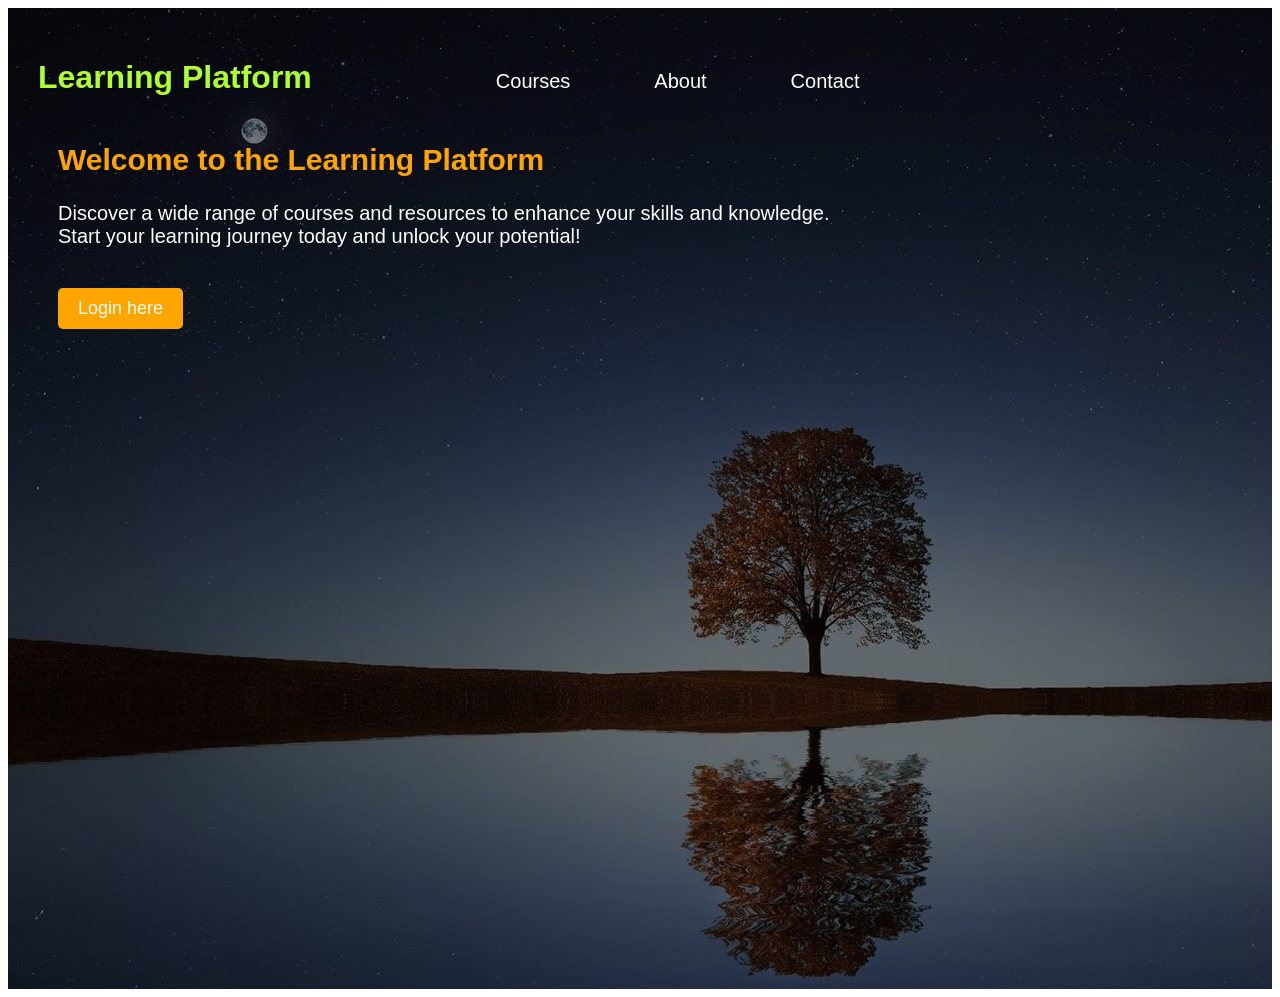
<file: index.html>
<!DOCTYPE html>
<html>
    <head>
        <meta charset="UTF-8">
        <title>Home</title>
        <link rel="stylesheet" href="style.css">
    </head>
    <body>
        <div class ="main">
        <div class="container">
            <h1>Learning Platform</h1>
            </div>
            <div class="navbar">
                <a href="courses.html">Courses</a>
                <a href="about.html">About</a>
                <a href="contact.html">Contact</a>
            </div>
            <div class="content">
                <h2>Welcome to the Learning Platform</h2>
                <p>Discover a wide range of courses and resources to enhance your skills and knowledge.<br>
                Start your learning journey today and unlock your potential!</p>
                <button class="btn"><a href="register.html">Login here</a></button>
            </div>
    
        </div>
    </body>
</html>
</file>
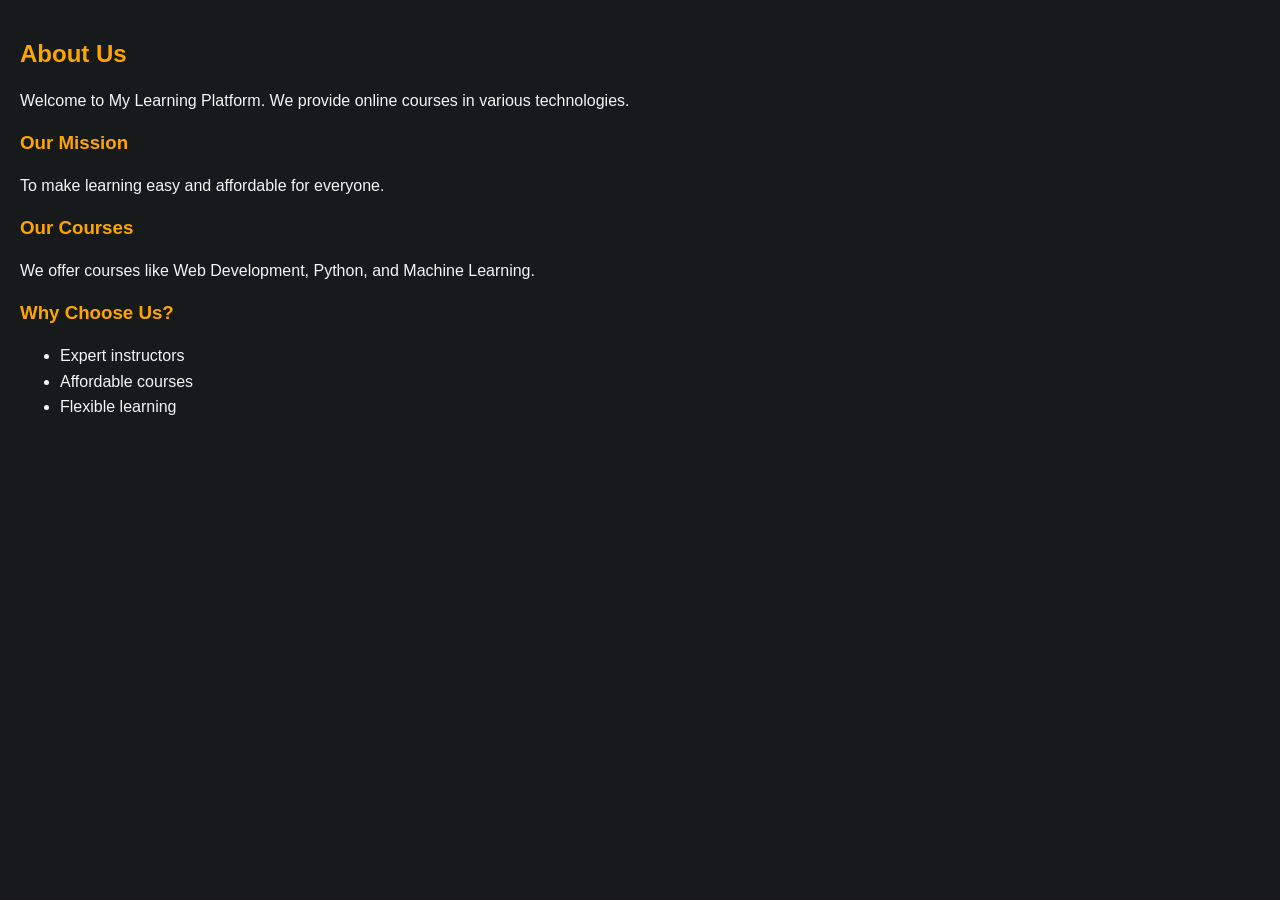
<file: about.html>
<!DOCTYPE html>
<html>
<head>
<title>About Us</title>
<style>
    body {
      font-family: Arial, sans-serif;
      background-color: rgb(22, 26, 26);
      margin: 0;
      padding: 20px;
    }
    h2 {
      color:orange;
    }
    h3 {
      color:orange;
    }
    p {
      color:whitesmoke;
      line-height: 1.6;
    }
    ul {
      color: whitesmoke;
      line-height: 1.6;
    }
    
    </style>
</head>
<body>

<h2>About Us</h2>

<p>Welcome to My Learning Platform. We provide online courses in various technologies.</p>

<h3>Our Mission</h3>
<p>To make learning easy and affordable for everyone.</p>

<h3>Our Courses</h3>
<p>We offer courses like Web Development, Python, and Machine Learning.</p>

<h3>Why Choose Us?</h3>
<ul>
<li>Expert instructors</li>
<li>Affordable courses</li>
<li>Flexible learning</li>
</ul>

</body>
</html>
</file>
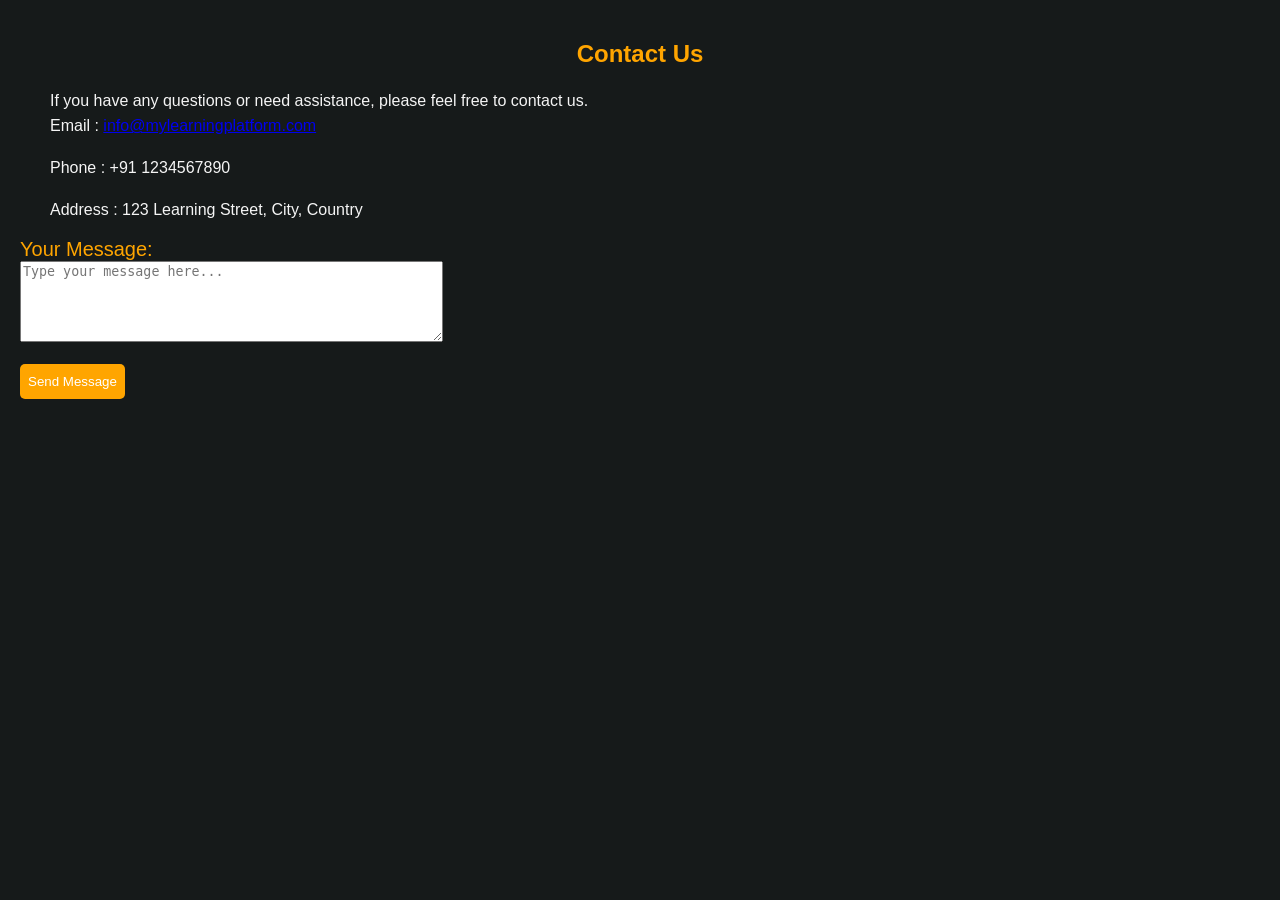
<file: contact.html>
<!DOCTYPE html>
<html>
    <head>
        <title>Contact Us</title>
        <style>
            body{
                font-family: Arial, sans-serif;
                background-color: rgb(22, 26, 26);
                color: black;
                margin: 0;
                padding: 20px;
            }
            h2{
                color:orange;
                font-family: Arial, Helvetica, sans-serif ;
                text-align: center;
            }
            p{
                line-height: 1.6;
                color:whitesmoke;
                padding-left: 30px;
            }
        </style>
    </head>
    <body>
        <h2> Contact Us</h2>
        <p> If you have any questions or need assistance, please feel free to contact us.<br>
        Email : <a href="mailto:info@mylearningplatform.com">info@mylearningplatform.com</a></p>
        <p>Phone : +91 1234567890</p>
        <p>Address : 123 Learning Street, City, Country</p>
        <form>
            <label for="message" style="color:orange; font-family: Arial, Helvetica, sans-serif; font-size:20px;">Your Message:</label><br>
            <textarea id="message" name="message" rows="5" cols="50" placeholder="Type your message here..." style="color:black;"></textarea><br><br>
            <input type="submit" value="Send Message" style="background-color: orange; color: white; border: none; padding: 10px 8px; border-radius: 5px;">
        </form>
    </body>
</html>
</file>
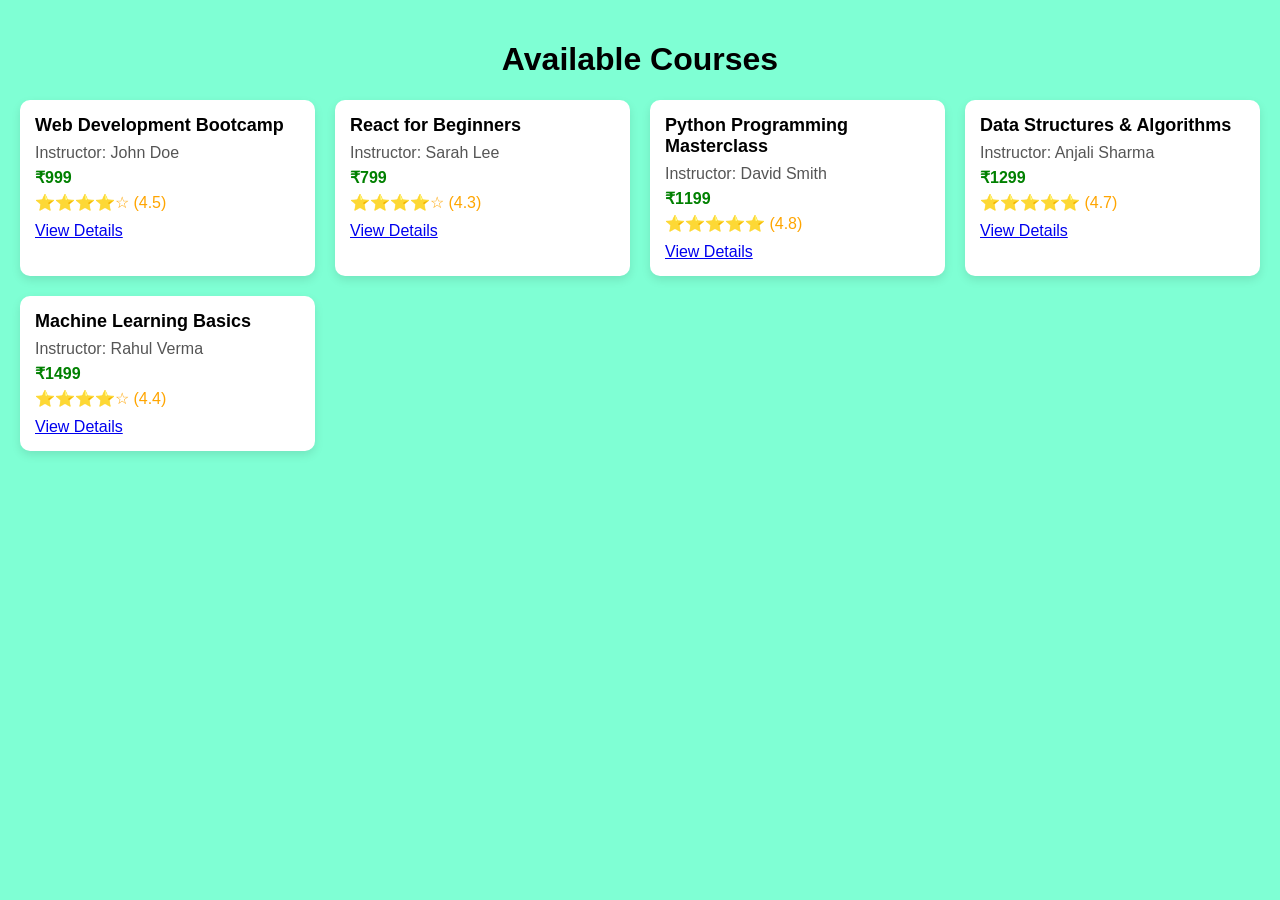
<file: courses.html>
<!DOCTYPE html>
<html lang="en">
<head>
  <meta charset="UTF-8">
  <meta name="viewport" content="width=device-width, initial-scale=1.0">
  <title>Courses</title>
  <style>
    body {
      font-family: Arial, sans-serif;
      background: #f5f7fa;
      margin: 0;
      padding: 20px;
      background-color: aquamarine;
    }
    h1 {
      text-align: center;
    }
    .container {
      display: grid;
      grid-template-columns: repeat(auto-fit, minmax(250px, 1fr));
      gap: 20px;
      margin-top: 20px;
    }
    .card {
      background: white;
      border-radius: 10px;
      padding: 15px;
      box-shadow: 0 4px 10px rgba(0,0,0,0.1);
      transition: transform 0.2s;
    }
    .card:hover {
      transform: translateY(-5px);
    }
    .title {
      font-size: 18px;
      font-weight: bold;
      margin-bottom: 8px;
    }
    .instructor {
      color: #555;
      margin-bottom: 6px;
    }
    .price {
      color: green;
      font-weight: bold;
      margin-bottom: 6px;
    }
    .rating {
      color: orange;
    }
    a{
      padding-top:10px;
      display:inline-block;
    }
  </style>
</head>
<body>

<h1>Available Courses</h1>

<div class="container">

  <div class="card">
    <div class="title">Web Development Bootcamp</div>
    <div class="instructor">Instructor: John Doe</div>
    <div class="price">₹999</div>
    <div class="rating">⭐⭐⭐⭐☆ (4.5)</div>
    <a href="web.html">View Details</a>
  </div>

  <div class="card">
    <div class="title">React for Beginners</div>
    <div class="instructor">Instructor: Sarah Lee</div>
    <div class="price">₹799</div>
    <div class="rating">⭐⭐⭐⭐☆ (4.3)</div>
    <a href="react.html">View Details</a>
  </div>

  <div class="card">
    <div class="title">Python Programming Masterclass</div>
    <div class="instructor">Instructor: David Smith</div>
    <div class="price">₹1199</div>
    <div class="rating">⭐⭐⭐⭐⭐ (4.8)</div>
    <a href="python.html">View Details</a>
  </div>

  <div class="card">
    <div class="title">Data Structures & Algorithms</div>
    <div class="instructor">Instructor: Anjali Sharma</div>
    <div class="price">₹1299</div>
    <div class="rating">⭐⭐⭐⭐⭐ (4.7)</div>
    <a href="data-structures.html">View Details</a>
  </div>

  <div class="card">
    <div class="title">Machine Learning Basics</div>
    <div class="instructor">Instructor: Rahul Verma</div>
    <div class="price">₹1499</div>
    <div class="rating">⭐⭐⭐⭐☆ (4.4)</div>
    <a href="machine-learning.html">View Details</a>
  </div>

</div>
</body>
</html>
</file>
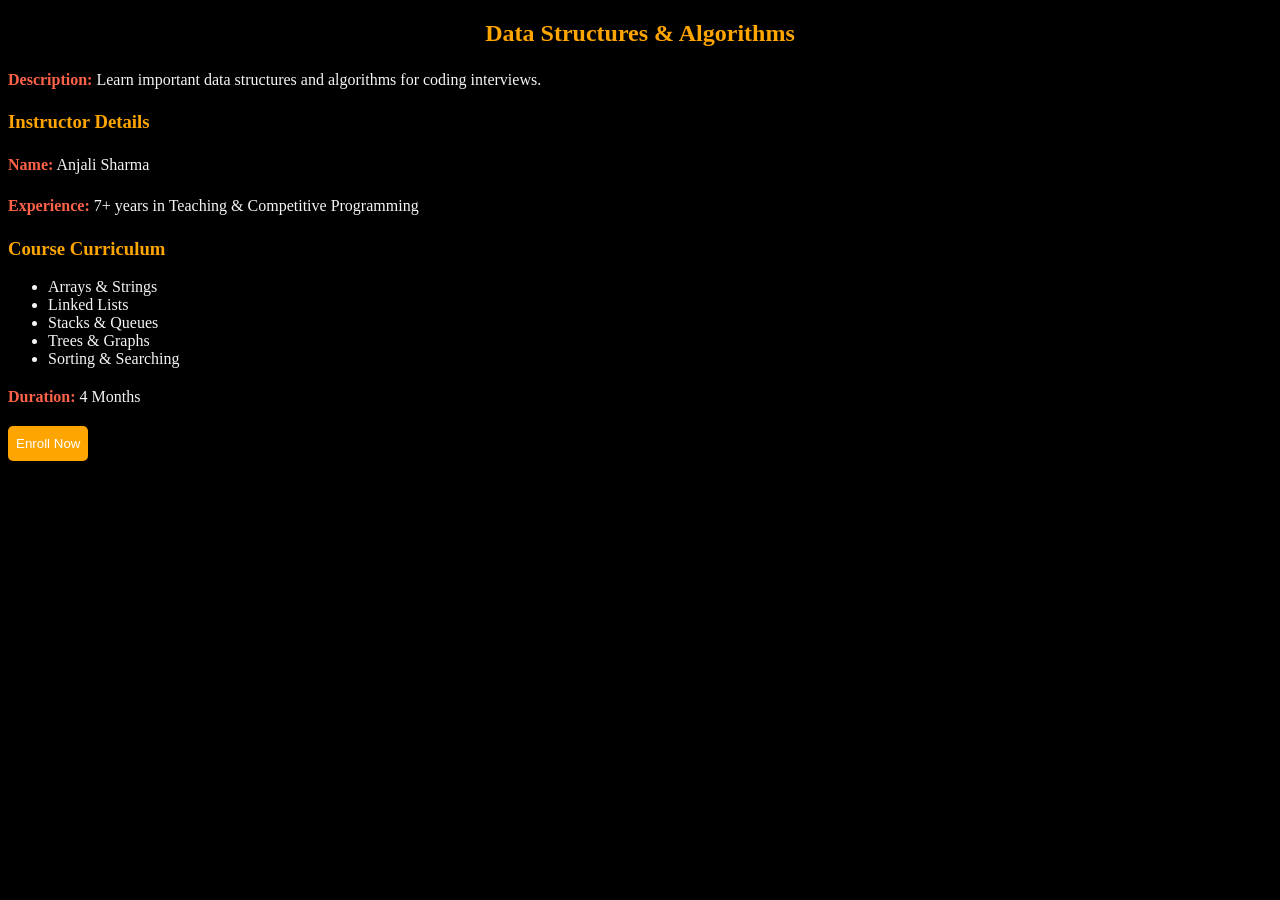
<file: data-structures.html>
<!DOCTYPE html>
<html>
    <head>
        <title>Data Structures Course Details</title>
        <style>
            body{
                background-color: black;
            }
            p{
                line-height: 1.6;
                color:whitesmoke;
            }
            h2,h3{
                color:orange;
            }
            ul li{
                color:whitesmoke;
            }
            button{
                background-color: orange;
                color:white;
                border:none;
                padding:10px 8px;
                border-radius:5px;
                transition: 0.5s;
            }
            button:hover{
                background-color: green;
                cursor: pointer;
            }
        </style>
    </head>
    <body>
        <h2 style="text-align:center;">Data Structures & Algorithms</h2>

<p><b style="color:tomato">Description:</b> Learn important data structures and algorithms for coding interviews.</p>

<h3>Instructor Details</h3>
<p><b style="color:tomato">Name:</b> Anjali Sharma</p>
<p><b style="color:tomato">Experience:</b> 7+ years in Teaching & Competitive Programming</p>

<h3>Course Curriculum</h3>
<ul>
  <li>Arrays & Strings</li>
  <li>Linked Lists</li>
  <li>Stacks & Queues</li>
  <li>Trees & Graphs</li>
  <li>Sorting & Searching</li>
</ul>

<p><b style="color:tomato">Duration:</b> 4 Months</p>

<button>Enroll Now</button>
</body>
</html>
</file>
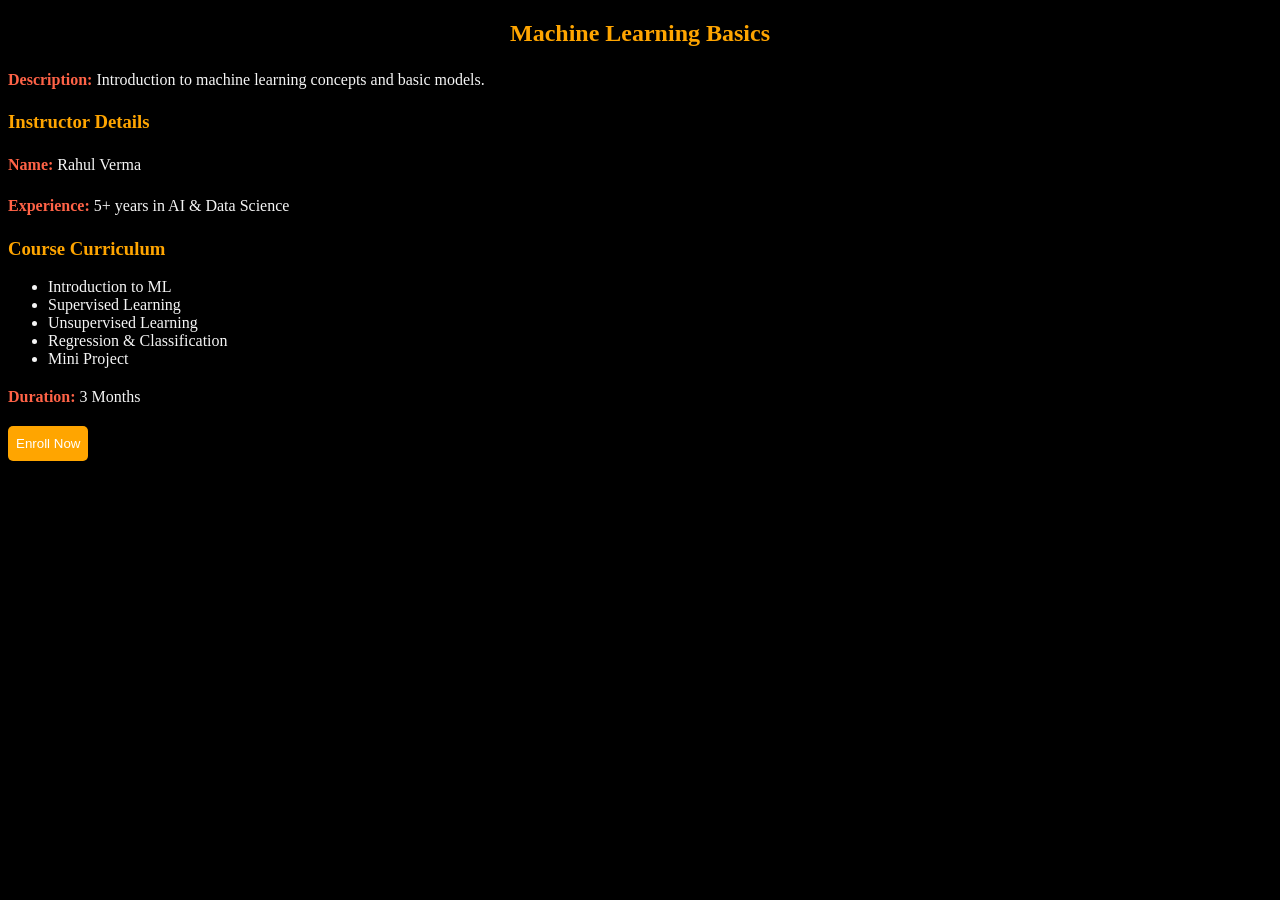
<file: machine-learning.html>
<!DOCTYPE html>
<html>
    <head>
        <title>Machine Learning Course Details</title>
        <style>
            body{
                background-color: black;
            }
            p{
                line-height: 1.6;
                color:whitesmoke;
            }
            h2,h3{
                color:orange;
            }
            ul li{
                color:whitesmoke;
            }
            button{
                background-color: orange;
                color:white;
                border:none;
                padding:10px 8px;
                border-radius:5px;
                transition: 0.5s;
            }
            button:hover{
                background-color: green;
                cursor: pointer;
            }
        </style>
    </head>
    <body>
       <h2 style="text-align:center;">Machine Learning Basics</h2>

<p><b style="color:tomato">Description:</b> Introduction to machine learning concepts and basic models.</p>

<h3>Instructor Details</h3>
<p><b style="color:tomato">Name:</b> Rahul Verma</p>
<p><b style="color:tomato">Experience:</b> 5+ years in AI & Data Science</p>

<h3>Course Curriculum</h3>
<ul>
  <li>Introduction to ML</li>
  <li>Supervised Learning</li>
  <li>Unsupervised Learning</li>
  <li>Regression & Classification</li>
  <li>Mini Project</li>
</ul>

<p><b style="color:tomato">Duration:</b> 3 Months</p>

<button>Enroll Now</button>
</body>
</html>
</file>
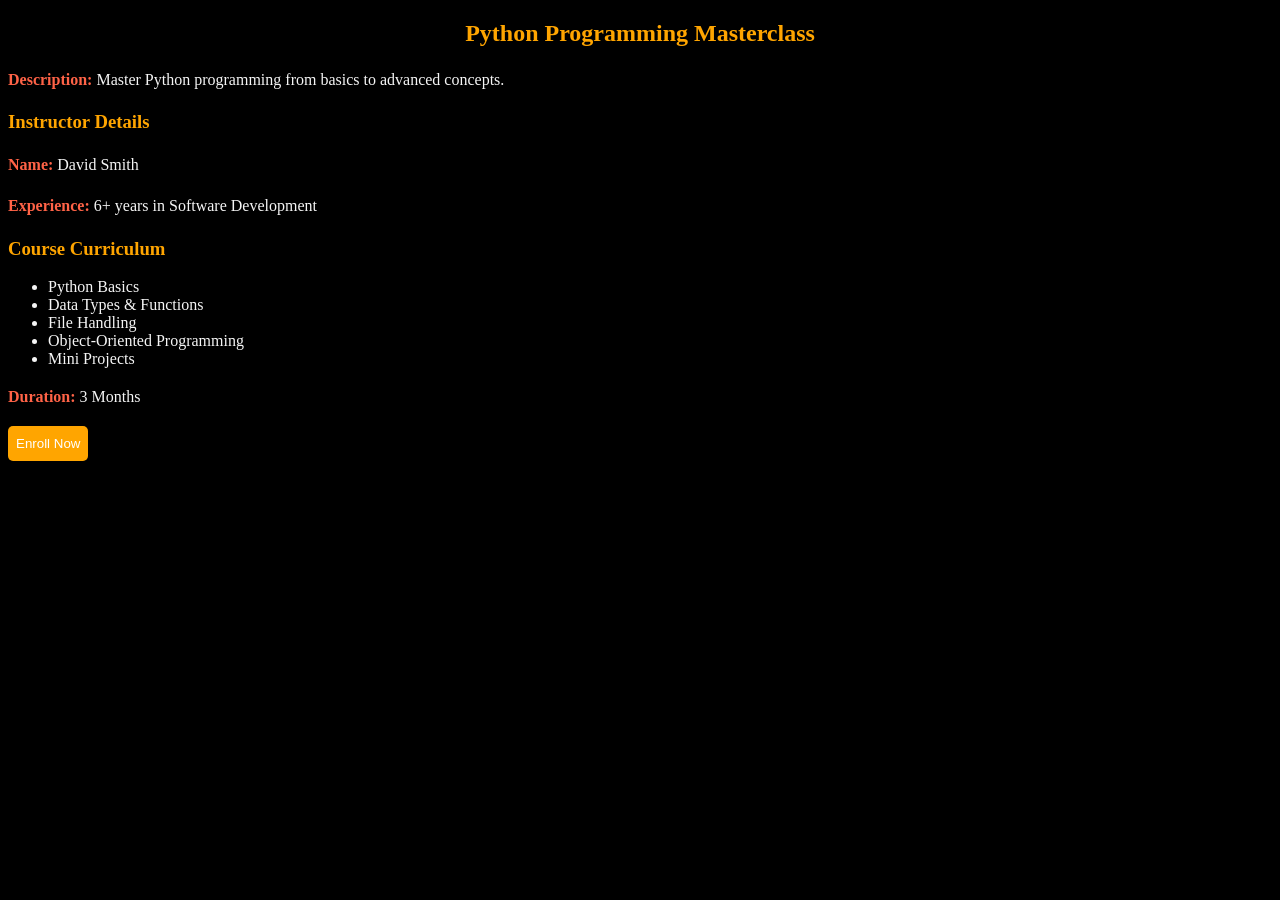
<file: python.html>
<!DOCTYPE html>
<html>
    <head>
        <title>Python Course Details</title>
        <style>
            body{
                background-color: black;
            }
            p{
                line-height: 1.6;
                color:whitesmoke;
            }
            h2,h3{
                color:orange;
            }
            ul li{
                color:whitesmoke;
            }
            button{
                background-color: orange;
                color:white;
                border:none;
                padding:10px 8px;
                border-radius:5px;
                transition: 0.5s;
            }
            button:hover{
                background-color: green;
                cursor: pointer;
            }
        </style>
    </head>
    <body>
       <h2 style="text-align:center;">Python Programming Masterclass</h2>

<p><b style="color:tomato">Description:</b> Master Python programming from basics to advanced concepts.</p>

<h3>Instructor Details</h3>
<p><b style="color:tomato">Name:</b> David Smith</p>
<p><b style="color:tomato">Experience:</b> 6+ years in Software Development</p>

<h3>Course Curriculum</h3>
<ul>
  <li>Python Basics</li>
  <li>Data Types & Functions</li>
  <li>File Handling</li>
  <li>Object-Oriented Programming</li>
  <li>Mini Projects</li>
</ul>

<p><b style="color:tomato">Duration:</b> 3 Months</p>

<button>Enroll Now</button>
    </body>
</html>
</file>
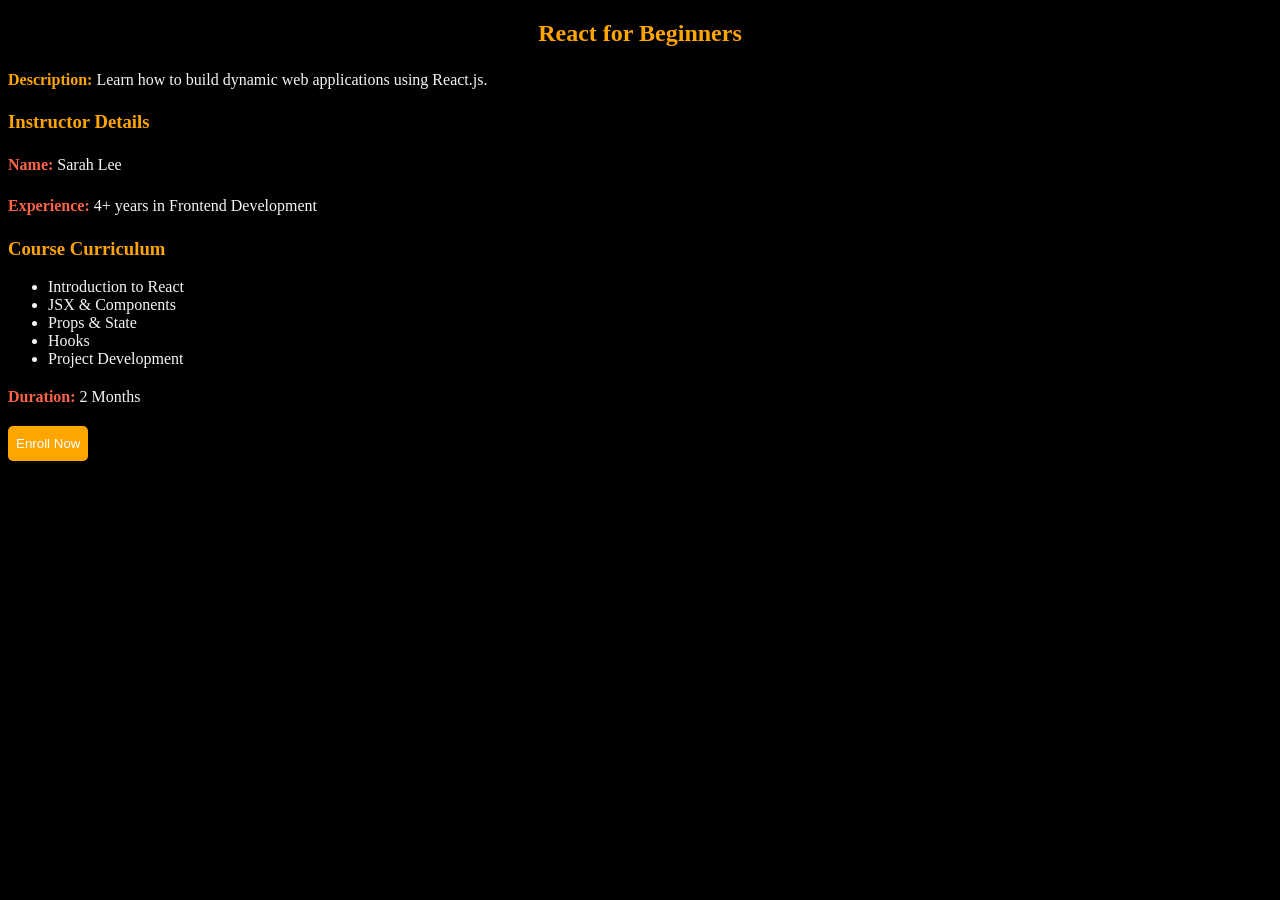
<file: react.html>
<!DOCTYPE html>
<html>
    <head>
        <title>React Course Details</title>
        <style>
            body{
                background-color: black;
            }
            p{
                line-height: 1.6;
                color:whitesmoke;
            }
            h2,h3{
                color:orange;
            }
            ul li{
                color:whitesmoke;
            }
            button{
                background-color: orange;
                color:white;
                border:none;
                padding:10px 8px;
                border-radius:5px;
                transition: 0.5s;
            }
            button:hover{
                background-color: green;
                cursor: pointer;
            }
        </style>
    </head>
    <body>
        <h2 style="text-align:center;">React for Beginners</h2>

<p><b style="color:orange">Description:</b> Learn how to build dynamic web applications using React.js.</p>

<h3>Instructor Details</h3>
<p><b style="color:tomato">Name:</b> Sarah Lee</p>
<p><b style="color:tomato">Experience:</b> 4+ years in Frontend Development</p>

<h3>Course Curriculum</h3>
<ul>
  <li>Introduction to React</li>
  <li>JSX & Components</li>
  <li>Props & State</li>
  <li>Hooks</li>
  <li>Project Development</li>
</ul>

<p><b style="color:tomato">Duration:</b> 2 Months</p>

<button>Enroll Now</button>
</html>
</file>
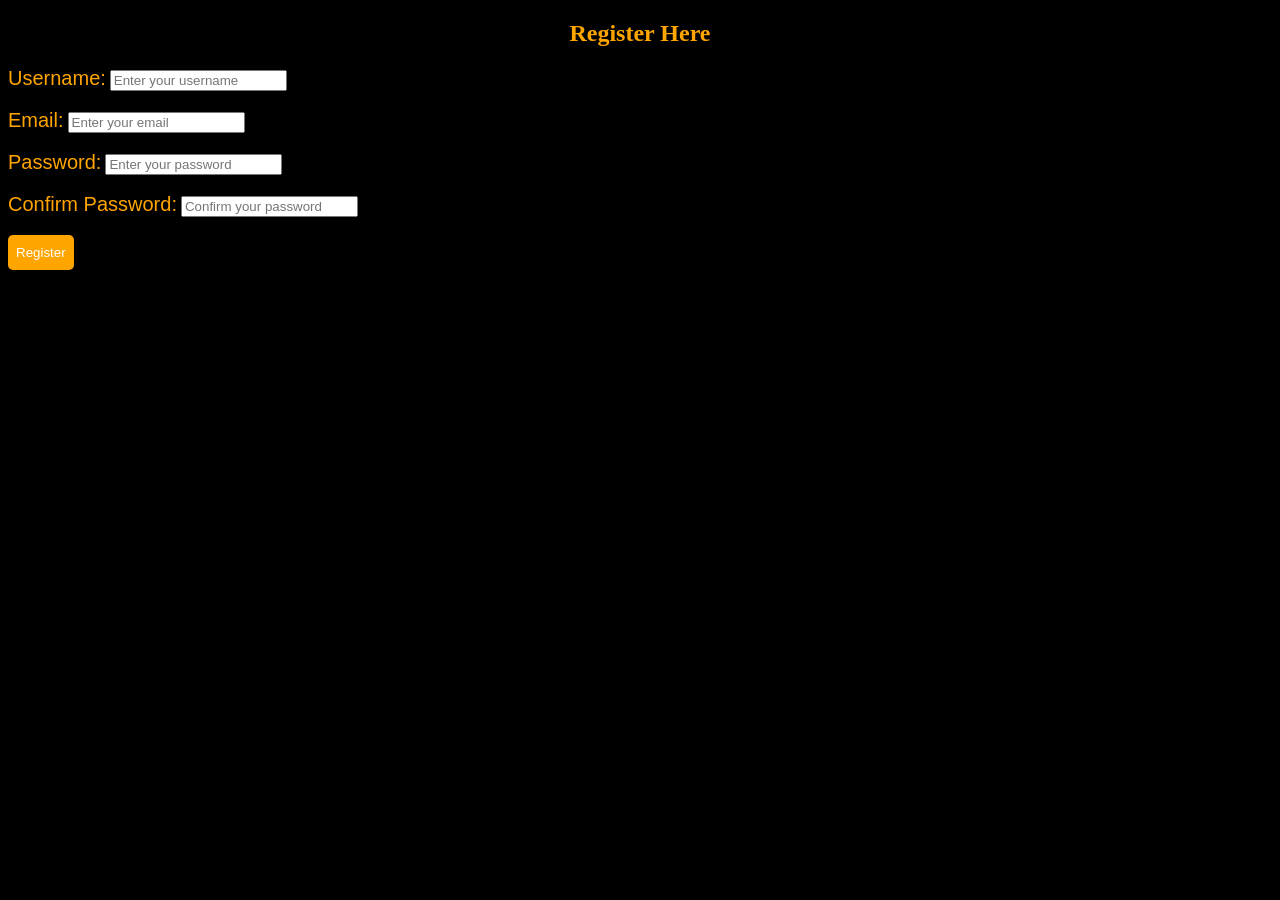
<file: register.html>
<!DOCTYPE html>
<html>
    <head>
        <title>Register</title>
    </head>
    <style>
        label{
            color:orange;
            font-family: Arial, Helvetica, sans-serif;
            font-size:20px;
        }
    </style>
    <body style="background-color: black;">
        <h2 style="text-align: center;color:orange;"> Register Here</h2>
        <form onsubmit="verify()">
            <label for="username">Username:</label>
            <input type="text" id="username" name="username" placeholder="Enter your username"style="color:black;"><br><br>
            <label for="email">Email:</label>
            <input type="email" id="email" name="email" placeholder="Enter your email"style="color:black;"><br><br>
            <label for="password">Password:</label>
            <input type="password" id="password" name="password" placeholder="Enter your password"style="color:black;"><br><br>
            <label for="confirm_password">Confirm Password:</label>
            <input type="password" id="confirm_password" name="confirm_password" placeholder="Confirm your password"style="color:black;"><br><br>
            <input type="submit" value="Register" style="background-color: orange; color: white; border: none; padding: 10px 8px; border-radius: 5px;">
        </form>
        <script>
            function verify() {
                var password = document.getElementById("password").value;
                var confirm_password = document.getElementById("confirm_password").value;
                if (password !== confirm_password) {
                    alert("Passwords do not match!");
                    return false; // Prevent form submission
                }
                alert("Registration successful!");
                return true; // Allow form submission
            }
        </script>
    </body>
</html>
</file>
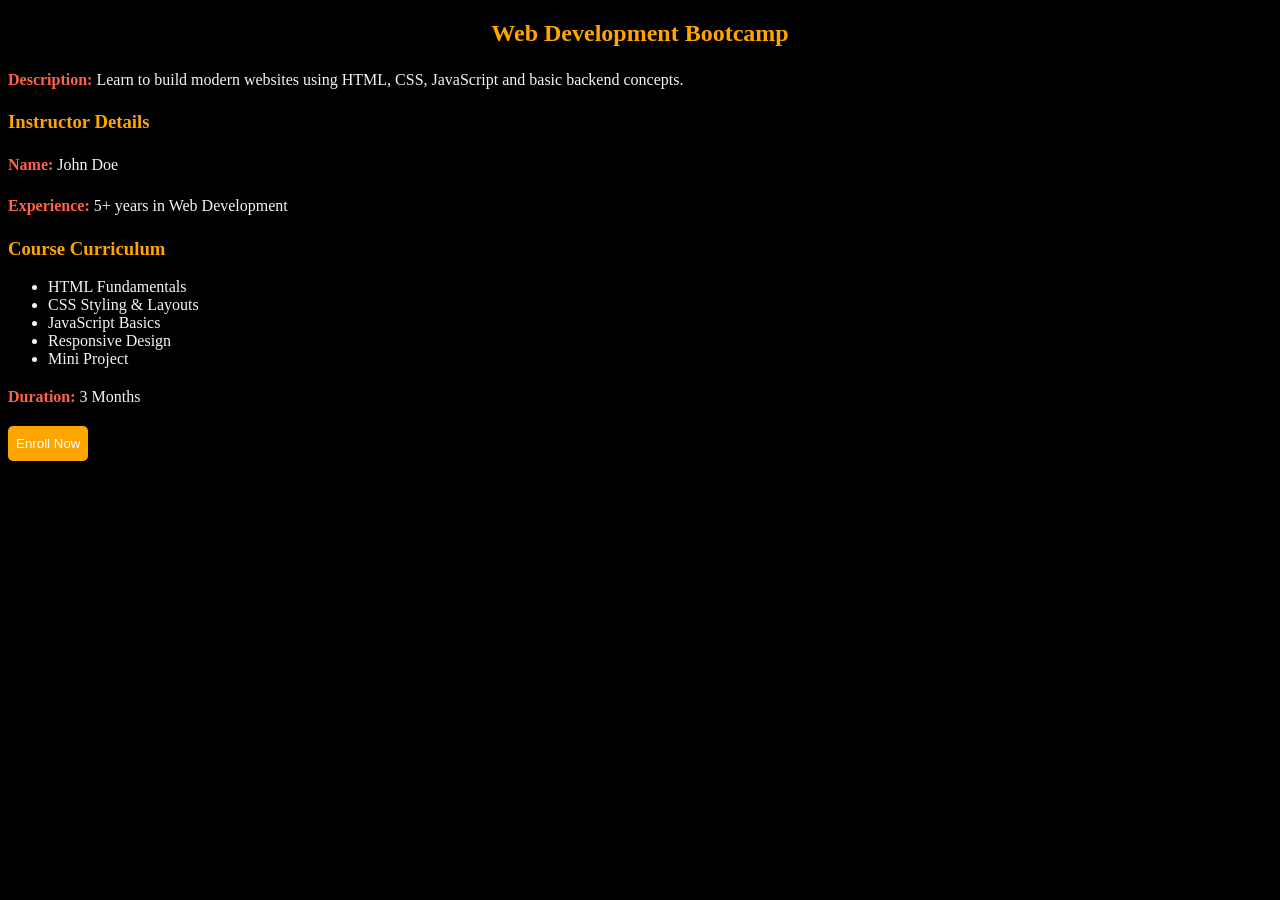
<file: web.html>
<!DOCTYPE html>
<html>
    <head>
        <title>Web Development Course Details</title>
    </head>
    <style>
        body{
            background-color: black;
        }
        p{
            line-height: 1.6;
            color:whitesmoke;
        }
        h2,h3{
            color:orange;
        }
        ul li{
            color:whitesmoke;
        }
        button{
            background-color: orange;
            color:white;
            border:none;
            padding:10px 8px;
            border-radius:5px;
            transition: 0.5s;
        }
        button:hover{
            background-color: green;
            cursor: pointer;
        }
    </style>
    <body>
        <h2 style="text-align:center;">Web Development Bootcamp</h2>

<p><b style="color:tomato;">Description:</b> Learn to build modern websites using HTML, CSS, JavaScript and basic backend concepts.</p>

<h3>Instructor Details</h3>
<p><b style="color:tomato;">Name:</b> John Doe</p>
<p><b style="color:tomato;">Experience:</b> 5+ years in Web Development</p>

<h3>Course Curriculum</h3>
<ul>
  <li>HTML Fundamentals</li>
  <li>CSS Styling & Layouts</li>
  <li>JavaScript Basics</li>
  <li>Responsive Design</li>
  <li>Mini Project</li>
</ul>

<p><b style="color:tomato;">Duration:</b> 3 Months</p>

<button>Enroll Now</button>
    </body>
</html>
</file>
<file: style.css>
.main{
    width:100%;
    height: 109vh;
    background-position: center ;
    background-size:cover;
    background:linear-gradient(to top,rgba(0,0,0,0.5)50% , rgba(0,0,0,0.5)50%),url(1.jpg);
}
.container{
    display:inline-block;
    flex-direction: column;
}
.container h1{
    color :greenyellow;
    font-family:Arial, Helvetica, sans-serif;
    padding-left:30px;
    padding-top: 30px;
}
.navbar{
    display :inline-block;
    padding-left:100px;
}
.navbar a{
    text-decoration: none;
    font-family:Arial, Helvetica, sans-serif;
    padding-top:30px ;
    padding-left:80px;
    color:white;
    width: 50px;
    height: 30px;
    font-size:20px;
}
.navbar a:hover{
    color:orange;
}
.content h2{
 font-family: Arial, Helvetica, sans-serif;
 font-size:30px;
 color:orange;
 padding-left: 50px;
}
.content p{
    font-family: Arial, Helvetica, sans-serif;
    font-size:20px;
    color:white;
    padding-left: 50px;
}
.btn{
    display: inline-block;
    padding: 10px 20px;
    font-size: 18px;
    background-color: orange;
    border: none;
    border-radius: 5px;
    margin-top: 20px;
    margin-left: 50px;
}
.btn:hover{
    background-color: green;
}
.btn a{
    text-decoration: none;
    color: white;
}
</file>
